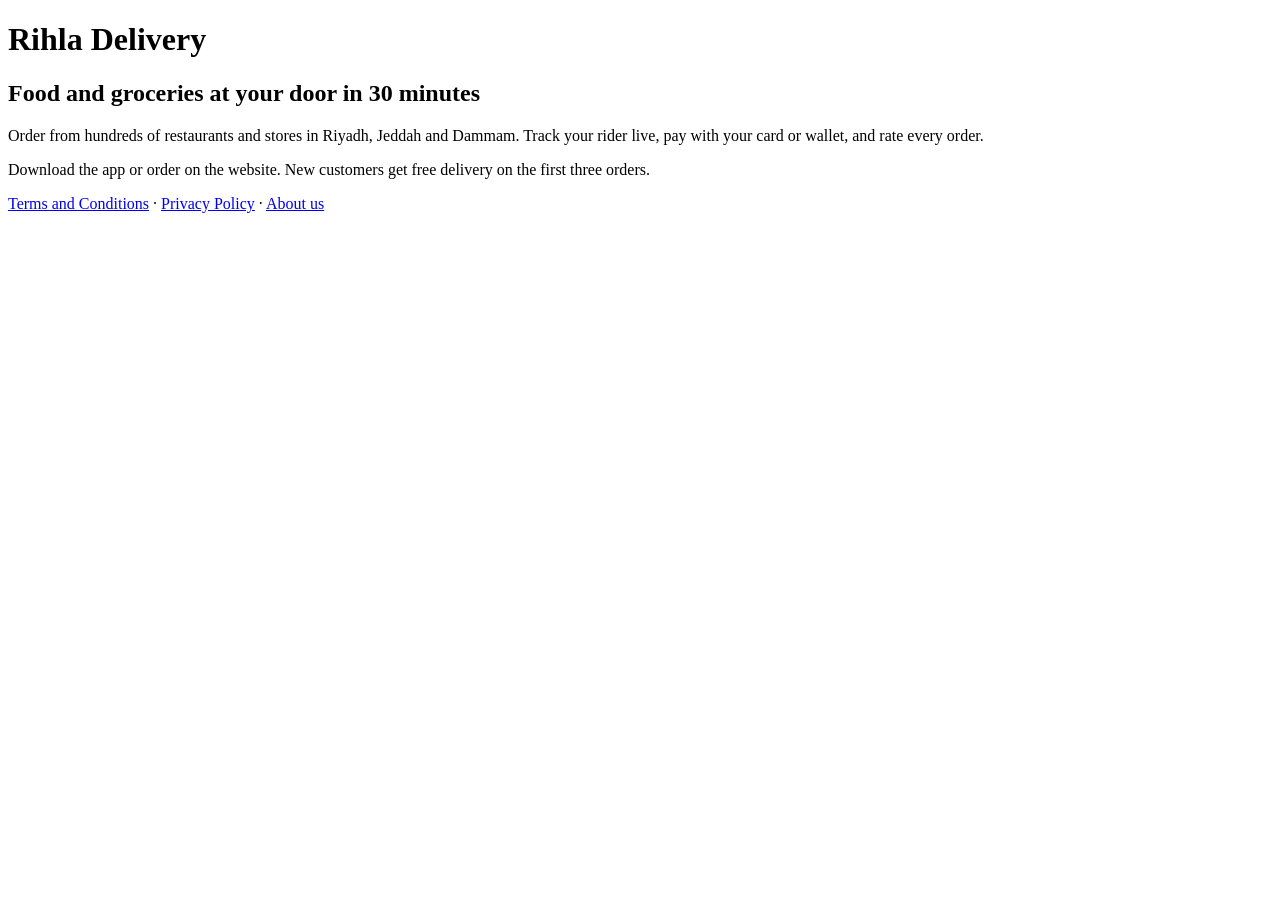
<file: tests/wp8_e2e/site/index.html>
<!DOCTYPE html>
<html lang="en">
<head>
  <meta charset="UTF-8">
  <title>Rihla Delivery — Fast food and grocery delivery</title>
</head>
<body>
  <!-- Fictional website used only for the Aamen WP8 end-to-end test. -->
  <header><h1>Rihla Delivery</h1></header>
  <main>
    <h2>Food and groceries at your door in 30 minutes</h2>
    <p>Order from hundreds of restaurants and stores in Riyadh, Jeddah and Dammam. Track your rider live,
       pay with your card or wallet, and rate every order.</p>
    <p>Download the app or order on the website. New customers get free delivery on the first three orders.</p>
  </main>
  <footer>
    <a href="/terms.html">Terms and Conditions</a> ·
    <a href="/privacy.html">Privacy Policy</a> ·
    <a href="/about.html">About us</a>
  </footer>
</body>
</html>
</file>
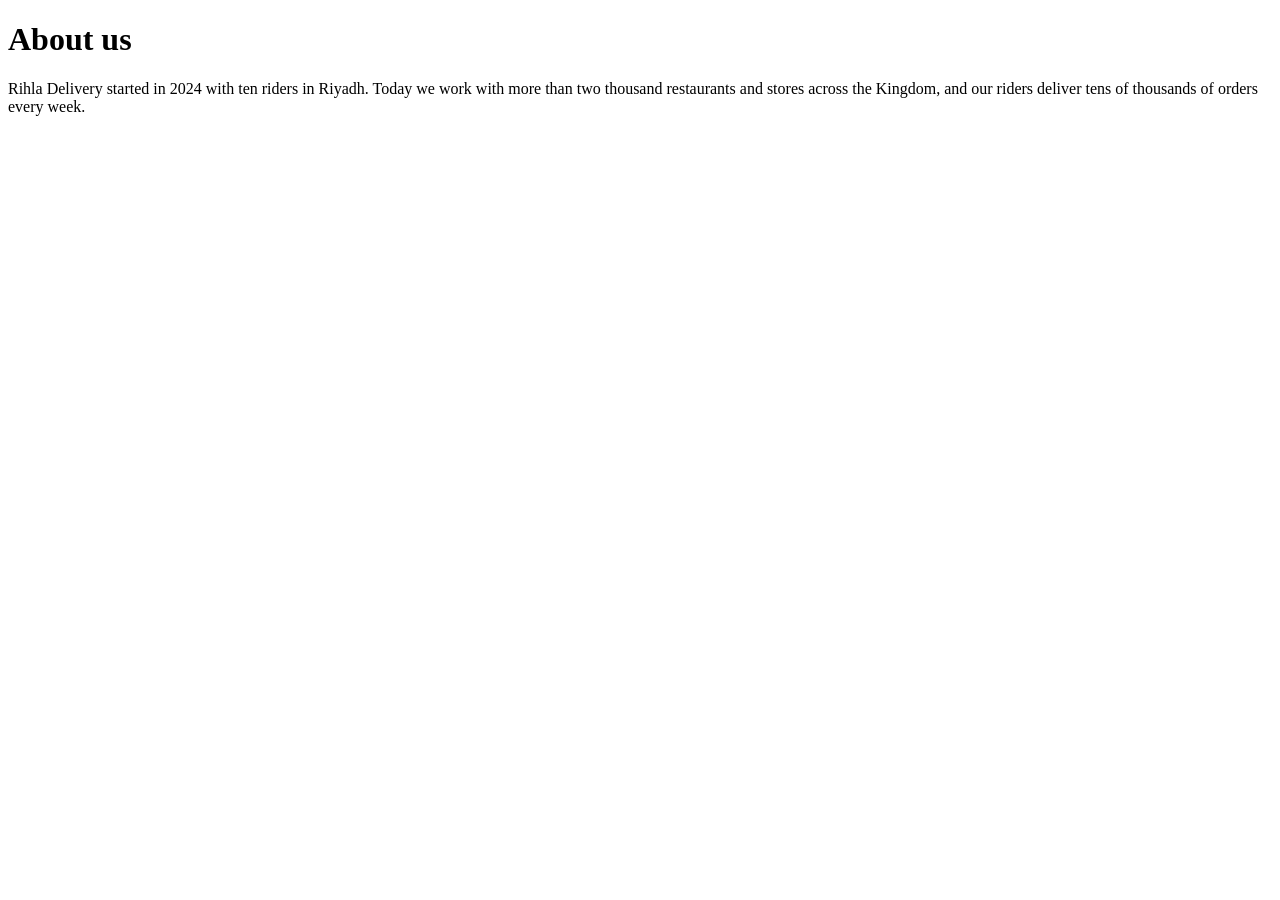
<file: tests/wp8_e2e/site/about.html>
<!DOCTYPE html>
<html lang="en">
<head>
  <meta charset="UTF-8">
  <title>About Rihla Delivery</title>
</head>
<body>
  <!-- Fictional page with no legal text and no legal links, used to test the "No legal text found" message. -->
  <main>
    <h1>About us</h1>
    <p>Rihla Delivery started in 2024 with ten riders in Riyadh. Today we work with more than two thousand restaurants
       and stores across the Kingdom, and our riders deliver tens of thousands of orders every week.</p>
  </main>
</body>
</html>
</file>
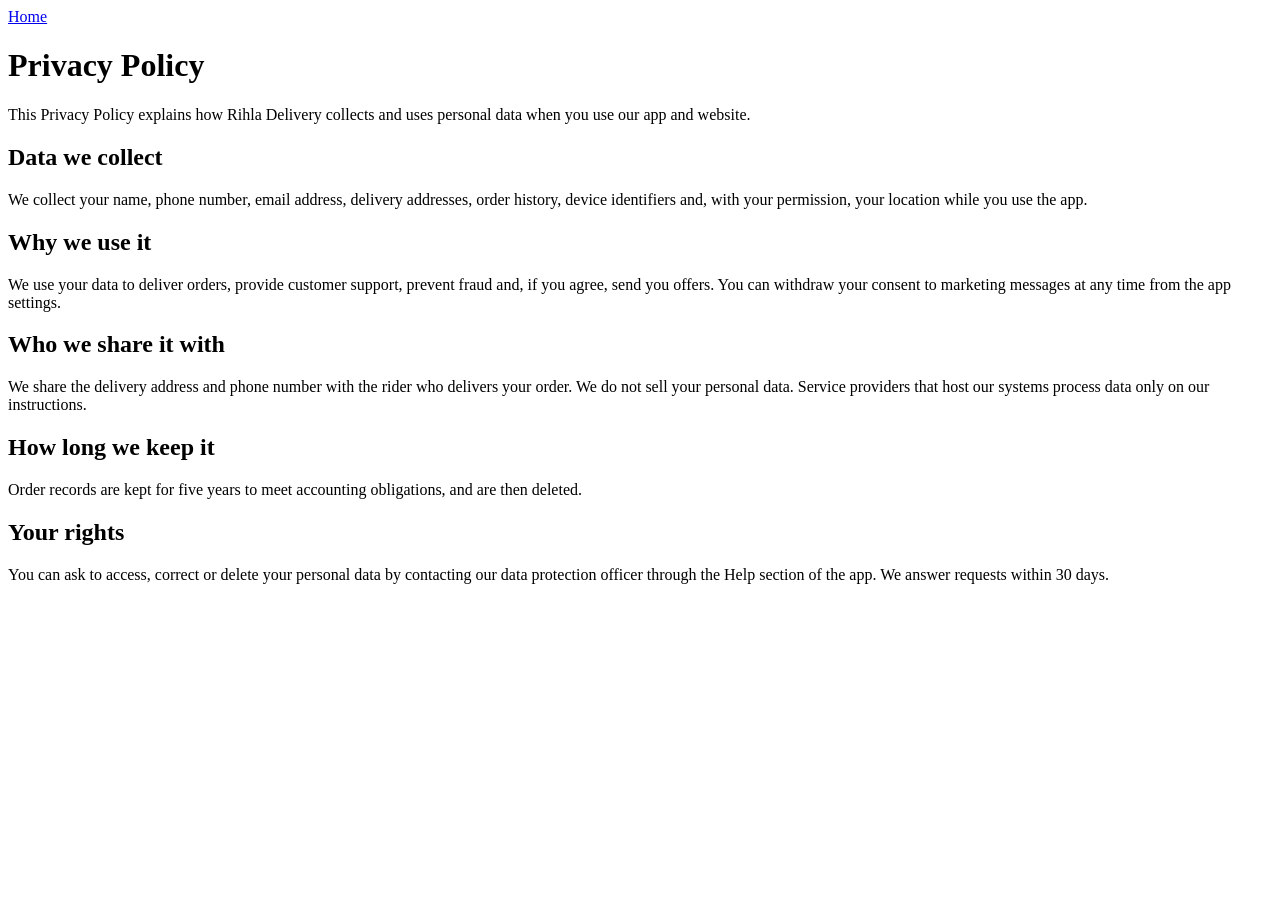
<file: tests/wp8_e2e/site/privacy.html>
<!DOCTYPE html>
<html lang="en">
<head>
  <meta charset="UTF-8">
  <title>Privacy Policy — Rihla Delivery</title>
</head>
<body>
  <!-- Fictional privacy policy used only for the Aamen WP8 end-to-end test. -->
  <nav><a href="/">Home</a></nav>
  <main>
    <h1>Privacy Policy</h1>
    <p>This Privacy Policy explains how Rihla Delivery collects and uses personal data when you use our app and website.</p>
    <h2>Data we collect</h2>
    <p>We collect your name, phone number, email address, delivery addresses, order history, device identifiers and,
       with your permission, your location while you use the app.</p>
    <h2>Why we use it</h2>
    <p>We use your data to deliver orders, provide customer support, prevent fraud and, if you agree, send you offers.
       You can withdraw your consent to marketing messages at any time from the app settings.</p>
    <h2>Who we share it with</h2>
    <p>We share the delivery address and phone number with the rider who delivers your order. We do not sell your
       personal data. Service providers that host our systems process data only on our instructions.</p>
    <h2>How long we keep it</h2>
    <p>Order records are kept for five years to meet accounting obligations, and are then deleted.</p>
    <h2>Your rights</h2>
    <p>You can ask to access, correct or delete your personal data by contacting our data protection officer through
       the Help section of the app. We answer requests within 30 days.</p>
  </main>
</body>
</html>
</file>
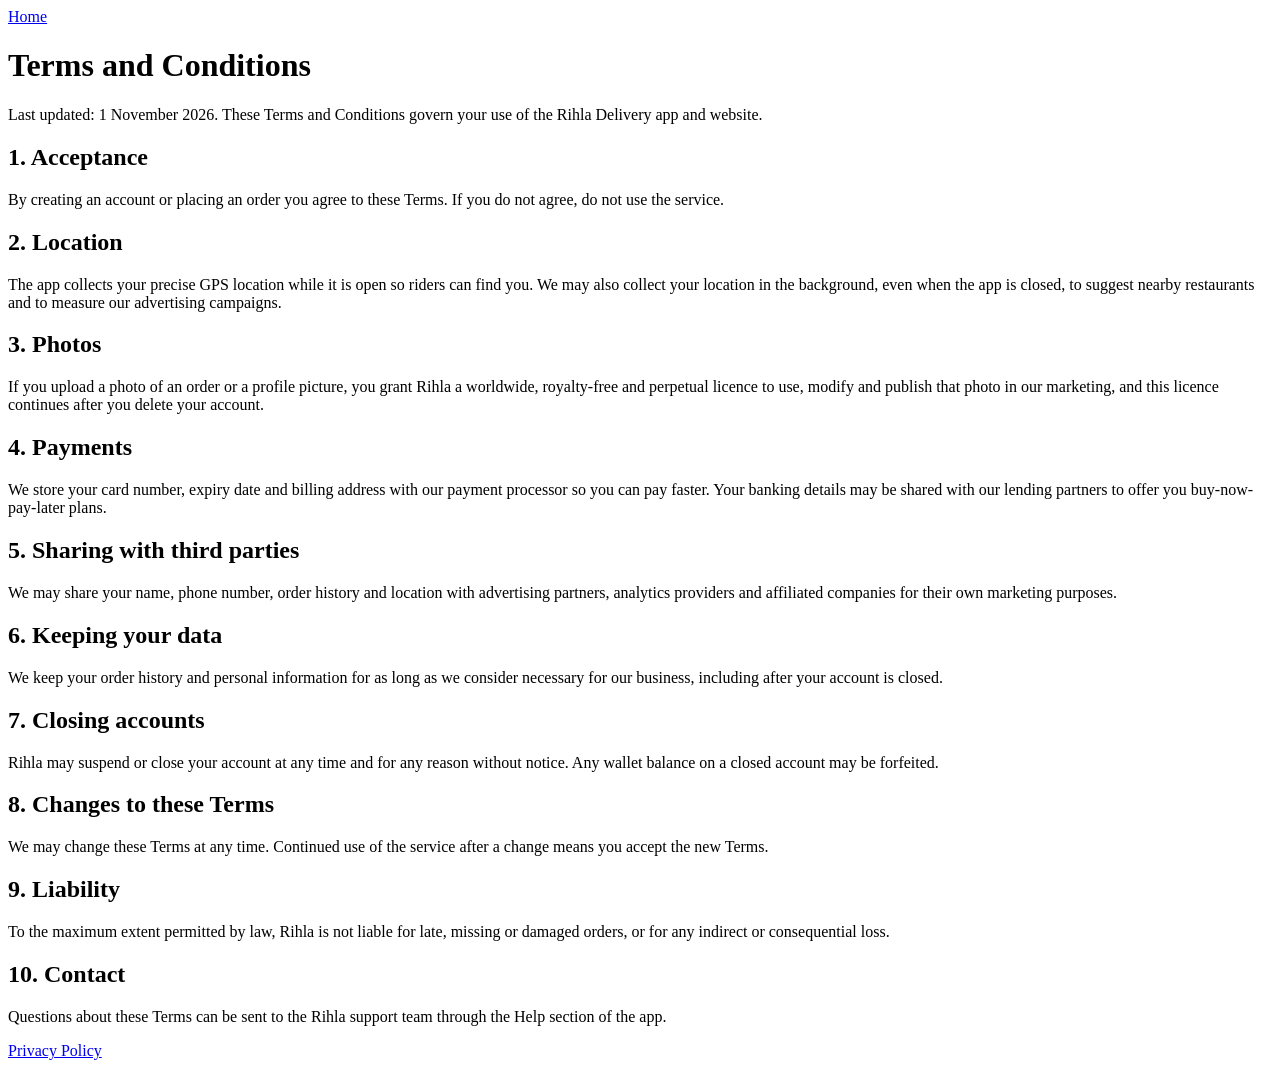
<file: tests/wp8_e2e/site/terms.html>
<!DOCTYPE html>
<html lang="en">
<head>
  <meta charset="UTF-8">
  <title>Terms and Conditions — Rihla Delivery</title>
</head>
<body>
  <!-- Fictional terms used only for the Aamen WP8 end-to-end test. -->
  <nav><a href="/">Home</a></nav>
  <main>
    <h1>Terms and Conditions</h1>
    <p>Last updated: 1 November 2026. These Terms and Conditions govern your use of the Rihla Delivery app and website.</p>
    <h2>1. Acceptance</h2>
    <p>By creating an account or placing an order you agree to these Terms. If you do not agree, do not use the service.</p>
    <h2>2. Location</h2>
    <p>The app collects your precise GPS location while it is open so riders can find you. We may also collect your
       location in the background, even when the app is closed, to suggest nearby restaurants and to measure our
       advertising campaigns.</p>
    <h2>3. Photos</h2>
    <p>If you upload a photo of an order or a profile picture, you grant Rihla a worldwide, royalty-free and perpetual
       licence to use, modify and publish that photo in our marketing, and this licence continues after you delete
       your account.</p>
    <h2>4. Payments</h2>
    <p>We store your card number, expiry date and billing address with our payment processor so you can pay faster.
       Your banking details may be shared with our lending partners to offer you buy-now-pay-later plans.</p>
    <h2>5. Sharing with third parties</h2>
    <p>We may share your name, phone number, order history and location with advertising partners, analytics
       providers and affiliated companies for their own marketing purposes.</p>
    <h2>6. Keeping your data</h2>
    <p>We keep your order history and personal information for as long as we consider necessary for our business,
       including after your account is closed.</p>
    <h2>7. Closing accounts</h2>
    <p>Rihla may suspend or close your account at any time and for any reason without notice. Any wallet balance on a
       closed account may be forfeited.</p>
    <h2>8. Changes to these Terms</h2>
    <p>We may change these Terms at any time. Continued use of the service after a change means you accept the new Terms.</p>
    <h2>9. Liability</h2>
    <p>To the maximum extent permitted by law, Rihla is not liable for late, missing or damaged orders, or for any
       indirect or consequential loss.</p>
    <h2>10. Contact</h2>
    <p>Questions about these Terms can be sent to the Rihla support team through the Help section of the app.</p>
  </main>
  <footer><a href="/privacy.html">Privacy Policy</a></footer>
</body>
</html>
</file>
